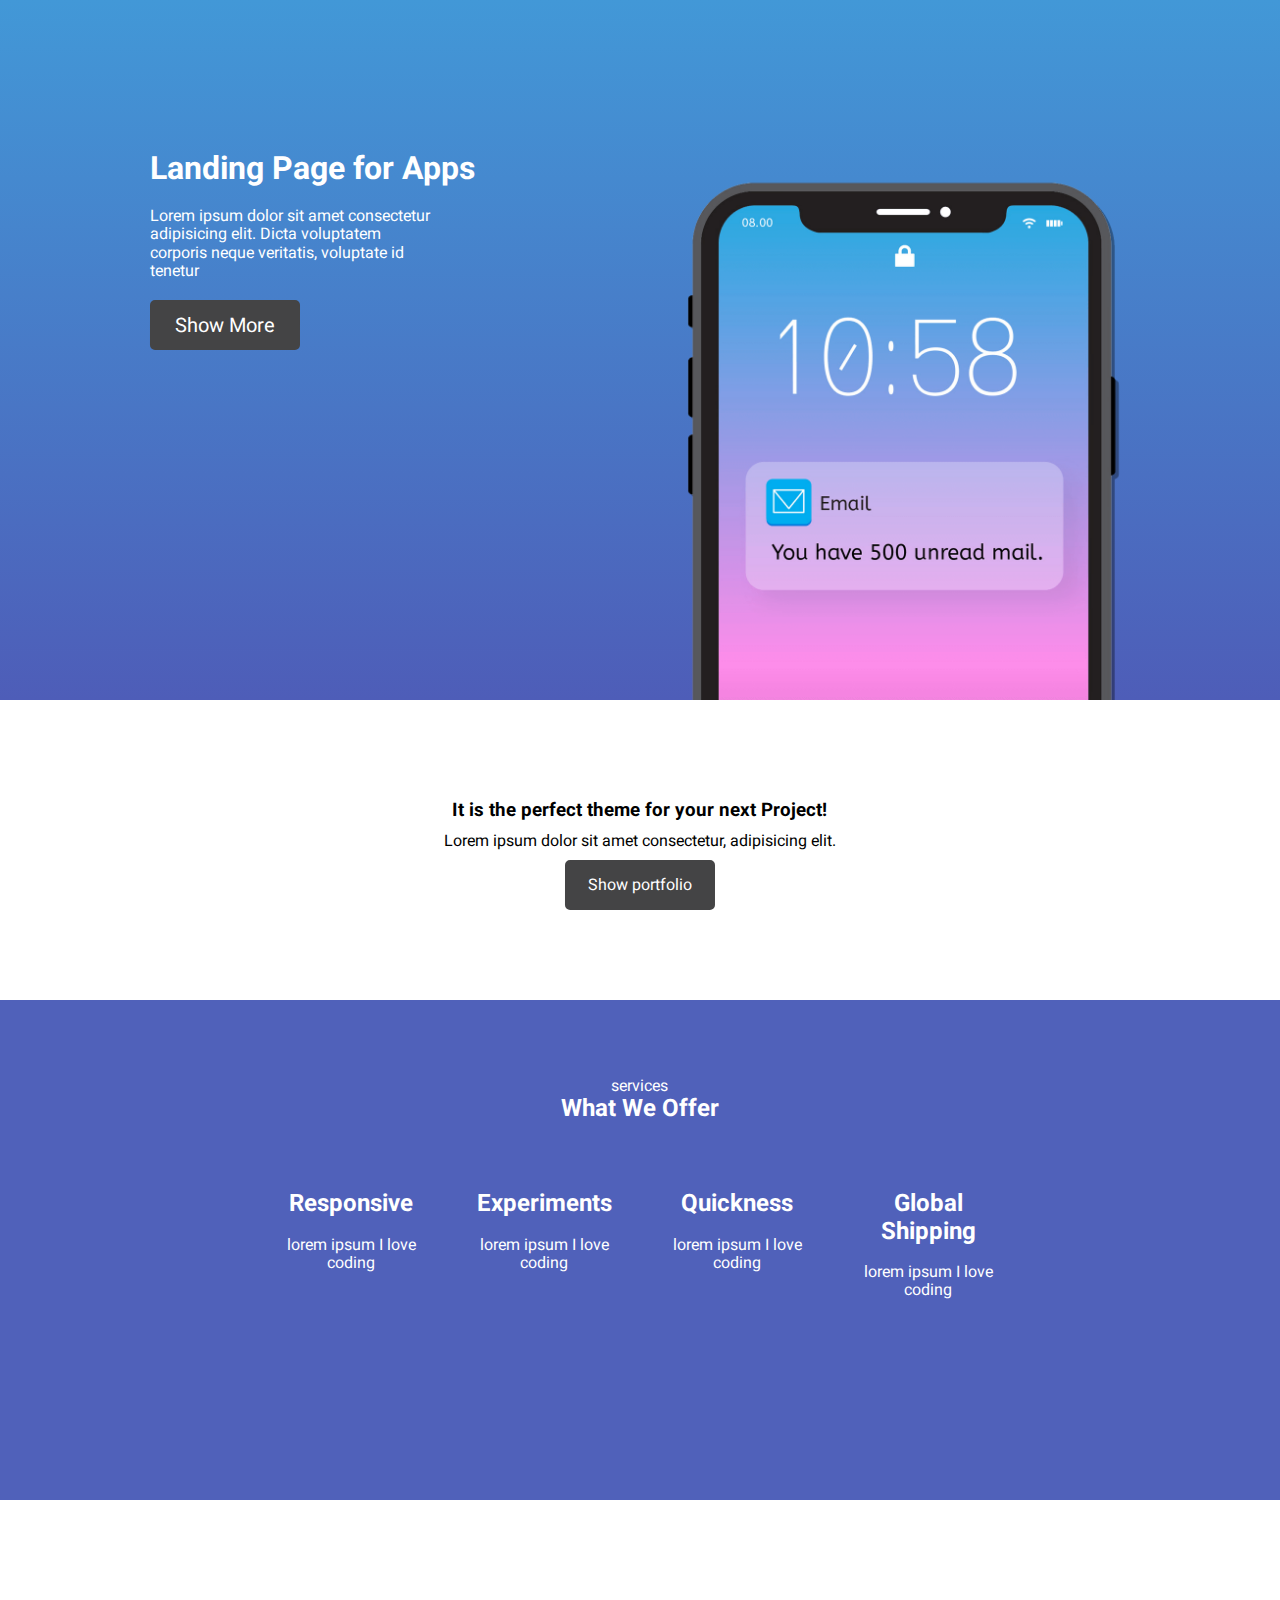
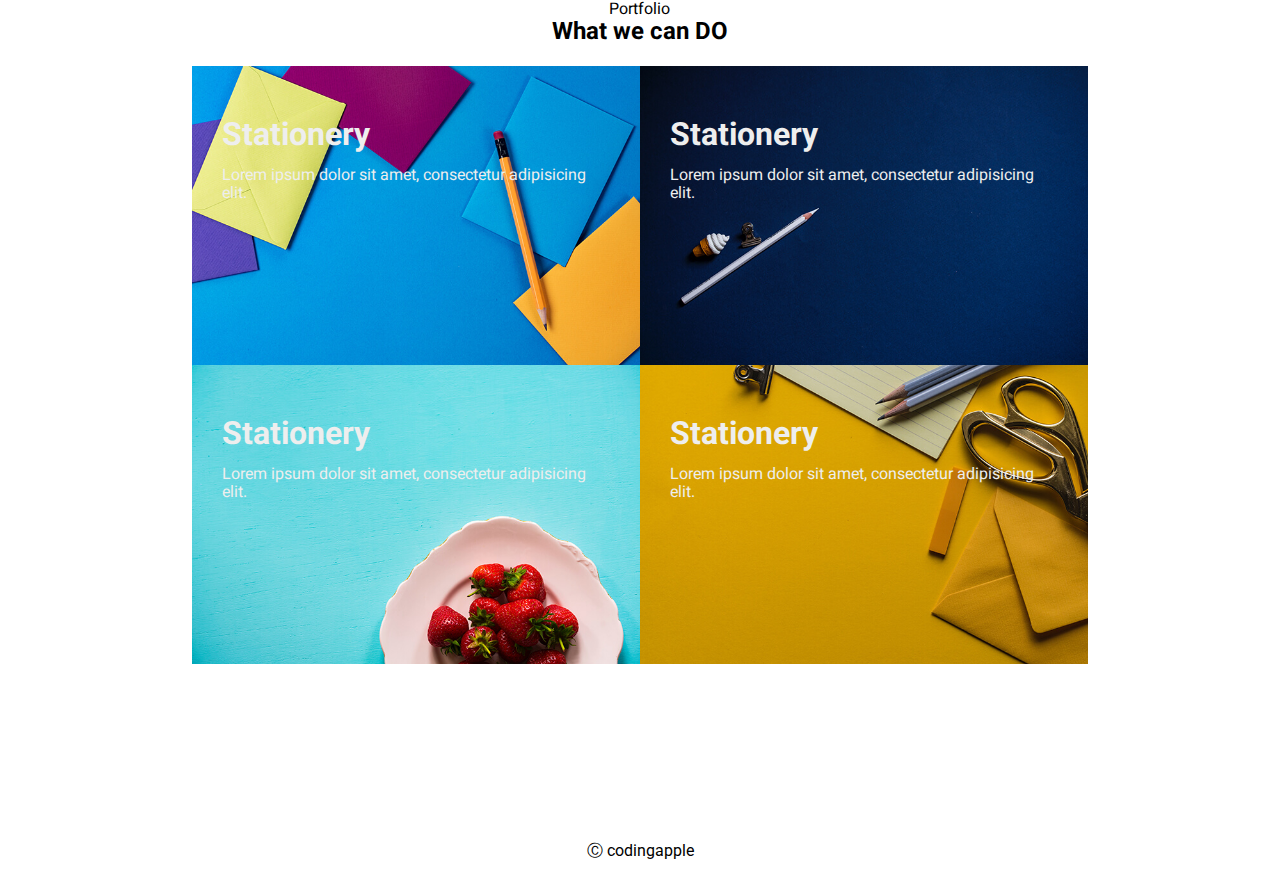
<file: index.html>
<!DOCTYPE html>
<html>

<head>
    <meta charset="UTF-8">
    <title>Document</title>
    <link href="css/normalize.css" rel="stylesheet">
    <link href="css/25_landing_page.css" rel="stylesheet">
    <link rel="stylesheet" href="https://cdnjs.cloudflare.com/ajax/libs/font-awesome/6.1.2/css/all.min.css" integrity="sha512-1sCRPdkRXhBV2PBLUdRb4tMg1w2YPf37qatUFeS7zlBy7jJI8Lf4VHwWfZZfpXtYSLy85pkm9GaYVYMfw5BC1A==" crossorigin="anonymous" referrerpolicy="no-referrer" />
    <meta name="viewport" content="width=device-width, initial-scale=1.0">
</head>

<body>
    <div class="header">
        <div class="header-subject">
            <h1>Landing Page for Apps</h1>
        </div>
        <div class="header-content">
            <p>Lorem ipsum dolor sit amet consectetur adipisicing elit. Dicta voluptatem corporis neque veritatis,
                voluptate id tenetur</p>
        </div>
        <button class="header-button">
            <p>Show More</p>
        </button>
        <div class="header-image">
            <img src="iphone.png" width="500px">
        </div>
    </div>

    <div class="copy">
        <div>
            <h3 style="margin-bottom: 10px;">It is the perfect theme for your next Project!</h3>
        </div>
        <div>
            <p style="margin-bottom: 10px;">Lorem ipsum dolor sit amet consectetur, adipisicing elit.</p>
        </div>
        <button class="copy-button">
            <p style="font-size: 16px;">Show portfolio</p>
        </button>
    </div>

    <div class="service-bg">
        <div class="service-subject">
            <p>services</p>
            <h2>What We Offer</h2>
        </div>
        <div class="service-container">
            <div class="service-content">
                <i class="fa-solid fa-mobile-screen-button fa-3x"></i><br><br>
                <h2>Responsive</h2><br>
                <p>lorem ipsum I love coding</p>
            </div>
            <div class="service-content">
                <i class="fa-solid fa-flask fa-3x"></i><br><br>
                <h2>Experiments</h2><br>
                <p>lorem ipsum I love coding</p>
            </div>
            <div class="service-content">
                <i class="fa-solid fa-bolt-lightning fa-3x"></i><br><br>
                <h2>Quickness</h2><br>
                <p>lorem ipsum I love coding</p>
            </div>
            <div class="service-content">
                <i class="fa-solid fa-earth-americas fa-3x"></i><br><br>
                <h2>Global Shipping</h2><br>
                <p>lorem ipsum I love coding</p>
            </div>
        </div>
    </div>

    <div class="portfolio">
        <p>Portfolio</p>
        <h2>What we can DO</h2>
        <div class="portfolio-container">
            <div class="portfolio-item">
                <div style="position: relative;">
                    <div class="overlay-wrap">
                        <div class="overlay"></div>
                    </div>
                    <h1>Stationery</h1>
                    <p>Lorem ipsum dolor sit amet, consectetur adipisicing elit.</p>
                    <img src="portfolio-1.jpg">
                </div>
            </div>
            <div class="portfolio-item">
                <div style="position: relative;">
                    <div class="overlay-wrap">
                        <div class="overlay"></div>
                    </div>
                    <h1>Stationery</h1>
                    <p>Lorem ipsum dolor sit amet, consectetur adipisicing elit.</p>
                    <img src="portfolio-2.jpg">
                </div>
            </div>
            <div class="portfolio-item">
                <div style="position: relative;">
                    <div class="overlay-wrap">
                        <div class="overlay"></div>
                    </div>
                    <h1>Stationery</h1>
                    <p>Lorem ipsum dolor sit amet, consectetur adipisicing elit.</p>
                    <img src="portfolio-3.jpg">
                </div>
            </div>
            <div class="portfolio-item">
                <div style="position: relative;">
                    <div class="overlay-wrap">
                        <div class="overlay"></div>
                    </div>
                    <h1>Stationery</h1>
                    <p>Lorem ipsum dolor sit amet, consectetur adipisicing elit.</p>
                    <img src="portfolio-4.jpg">
                </div>
            </div>
        </div>
    </div>

    <div class="contact">
        <div class="contact-item">
            <i class="fa-brands fa-google fa-2x"></i>
            <i class="fa-brands fa-twitter fa-2x"></i>
            <i class="fa-brands fa-instagram fa-2x"></i>
        </div>

    </div>

    <div class="company">
        <span>Ⓒ codingapple</span>
    </div>
</body>

</html>
</file>
<file: css/25_landing_page.css>
@import url('https://fonts.googleapis.com/css2?family=Roboto:wght@400;700&display=swap');

div {
    box-sizing: border-box;
}

p, h4, h3, h2, h1, span, button {
    margin: 0px;
    transform: rotate(0.03deg);
}

body {
    font-weight: 400;
    font-family: 'Roboto', sans-serif;
}

.header {
    position: relative;
    width: 100%;
    height: 700px;
    background: linear-gradient(#4298d7, #4e5db8);
    padding-top: 150px;
    padding-left: 150px;
    color: white;
}

.header-subject {
    margin-bottom: 20px;
}

.header-content {
    width: 25%;
    margin-bottom: 20px;
}

.header-button {
    width: 150px;
    height: 50px;
    background: #444445;
    color: white;
    border: none;
    border-radius: 5px;
    font-size: 20px;
}

.header-button:hover {
    background: #e2a937;
}

.header-image {
    display: block;
    position: absolute;
    right: 10%;
    bottom: 0px;
}

.header-image img {
    /* 이미지 padding 제거 */
    vertical-align: bottom;
}

.copy {
    text-align: center;
    width: 100%;
    height: 300px;
    padding-top: 100px;
    padding-bottom: 100px;
    padding-left: 30%;
    padding-right: 30%;
}

.copy-button {
    width: 150px;
    height: 50px;
    background: #444445;
    color: white;
    border: none;
    border-radius: 5px;
    font-size: 20px;
}

.copy-button:hover {
    background: #5261b4;
}

.service-bg {
    background: #5061ba;
    display: flex;
    justify-content: center;
    align-items: center;
    flex-direction: column;
    width: 100%;
    height: 500px;
}

.service-subject {
    color: white;
    text-align: center;
}

.service-container {
    display: flex;
    justify-content: center;
    width: 60%;
    height: 60%;
}

.service-container i {
    background-color: white;
    width: 100px;
    height: 100px;
    border-radius: 50px;
    padding-top: 25px;
    box-sizing: border-box;
    color: #5061ba;
}

.service-content {
    text-align: center;
    color: white;
    margin: 30px;
}

.portfolio {
    height: 100%;
    padding-top: 100px;
    padding-left: 15%;
    padding-right: 15%;
    text-align: center;
}

.portfolio-container {
    margin-top: 20px;
    display: flex;
    justify-content: center;
    align-items: center;
    flex-wrap: wrap;
    background-color: rgb(170, 170, 170);
}

.portfolio-item {
    width: 50%;
    color: white;
    text-align: left;
}

/* 이미지를 div의 background로 적용하고 아래와 같이 설정하면 이미지만 어둡게 가능 */
/* .portfolio-item__img {
    background-image: linear-gradient(rgba(0,0,0,0.4),rgba(0,0,0,0.4)), url(portfolio-1.jpg);
} */

.portfolio-item h1 {
    position: absolute;
    top: 50px;
    left: 30px;
    background-color: none;
    color: #eee;
}

.portfolio-item p {
    position: absolute;
    top: 100px;
    left: 30px;
    width: 85%;
    background-color: none;
    color: #eee;
}

.portfolio-item img {
    vertical-align: bottom;
    max-width: 100%;
}

.overlay-wrap {
    position: absolute;
    width: 100%;
    height: 100%;
    color: white;
}

.overlay {
    position: absolute;
    width: 100%;
    height: 100%;
    padding: 50px;
    border: 0px;
    transition: all 1s;
}

.overlay-wrap:hover .overlay{
    border: 20px solid white;
}

.contact {
    margin-top: 150px;
    display: flex;
    justify-content: center;
    align-items: center;
}

.contact-item {
    width: 500px;
    text-align: center;
}

.contact-item i {
    margin: 20px;
    width: 80px;
    height: 80px;
    border-radius: 50px;
    padding-top: 25px;
    box-sizing: border-box;
    background: #5061ba;
    color: white;
}

.company {
    margin-top: 10px;
    margin-bottom: 30px;
    width: 100%;
    text-align: center;
}

@media screen and (max-width: 1200px){
    .header {
        padding: 0px;
        padding-top: 80px;
        height: 850px;
    }
    .header-subject {
        margin-left: auto;
        margin-right: auto;
        text-align: center;
    }
    .header-content {
        margin-left: auto;
        margin-right: auto;
        width: 80%;
        text-align: center;
    }
    .header-button {
        margin: auto;
        display: block;
    }
    .header-image {
        right: unset;
        left: 50%;
        transform: translate(-50%);
    }
    .service-bg {
        height: 700px;
        justify-content: unset;
        padding: 50px;
    }
    .service-container {
        margin-top: 20px;
        flex-wrap: wrap;
    }
    .service-content {
        /* background-color: white; */
        margin: 40px;
    }
    .portfolio {
        padding-left: 0px;
        padding-right: 0px;
    }
}

@media screen and (max-width: 990px){
    .service-bg {
        justify-content: unset;
        padding: 50px;
        height: 1200px;
    }
}

@media screen and (max-width: 768px){
    .header {
        padding: 0px;
        padding-top: 80px;
        height: 850px;
    }
    .header-subject {
        margin-left: auto;
        margin-right: auto;
        text-align: center;
    }
    .header-content {
        margin-left: auto;
        margin-right: auto;
        width: 80%;
        text-align: center;
    }
    .header-button {
        margin: auto;
        display: block;
    }
    .header-image {
        right: unset;
        left: 50%;
        transform: translate(-50%);
    }
    .service-bg {
        justify-content: unset;
        padding: 50px;
        height: 1200px;
    }
}
</file>
